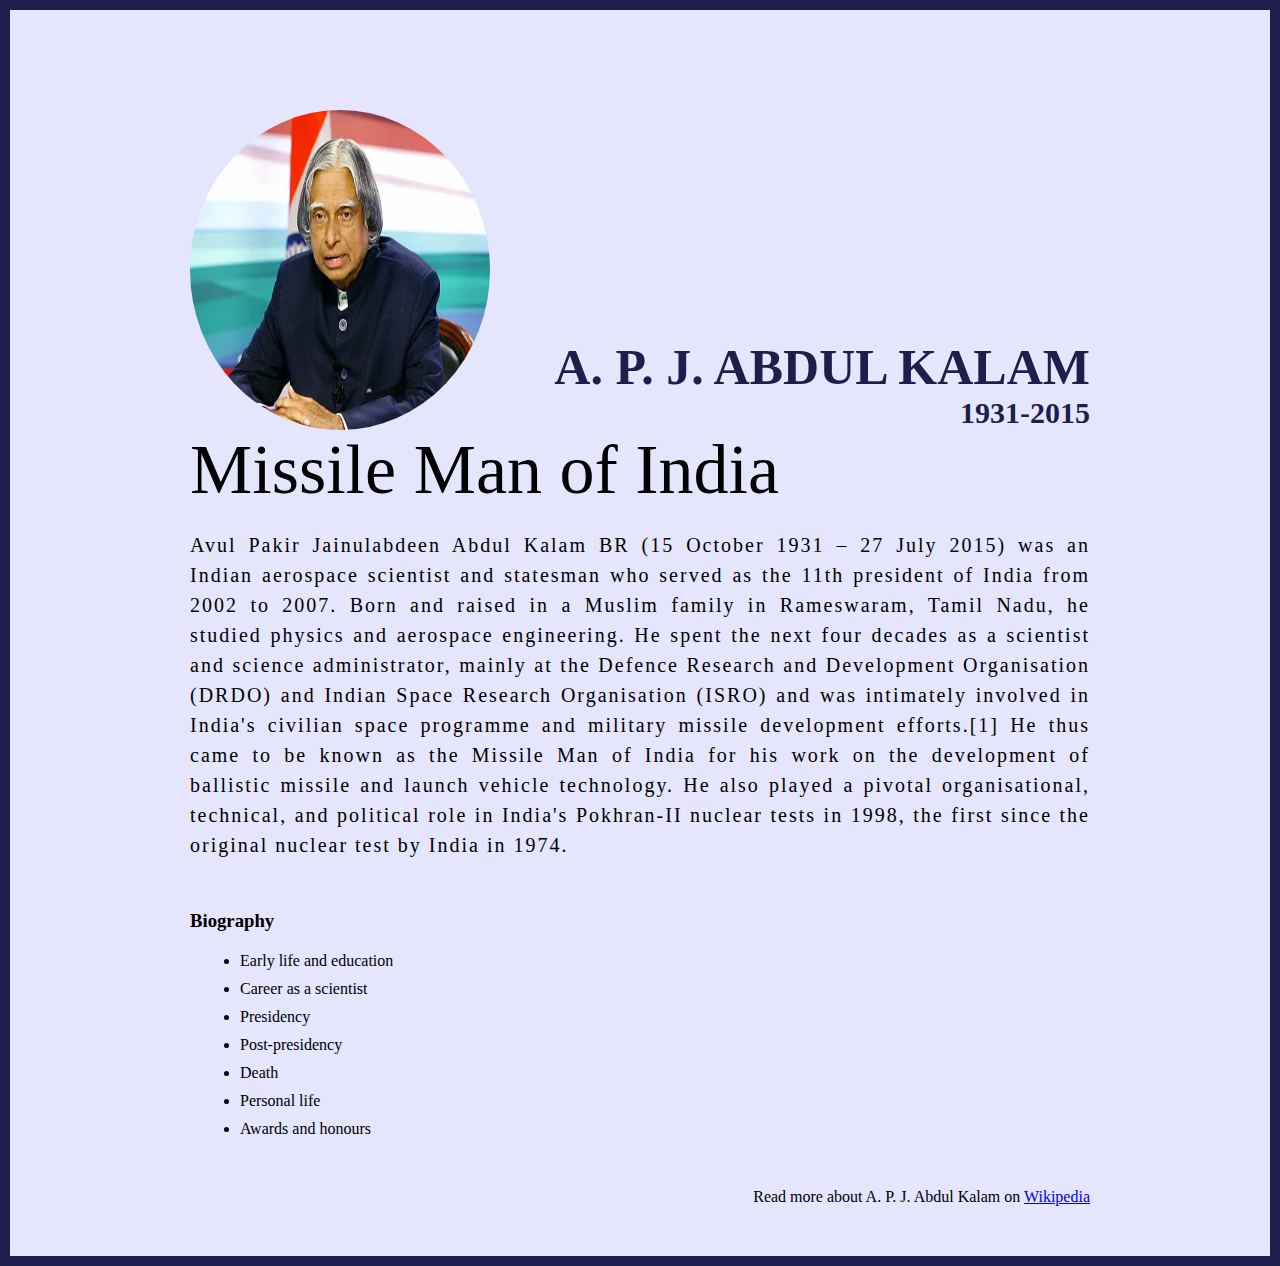
<file: Project 1/index.html>
<!DOCTYPE html>
<html lang="en">
<head>
    <meta charset="UTF-8">
    <meta name="viewport" content="width=device-width, initial-scale=1.0">
    <title>Tribute Website</title>
    <link rel="stylesheet" href="style.css">
</head>
<body>
    <div class="container">
        <div class="content">
            <section class="top-section">
                <div class="image-container">
                    <img src="APJ.webp" alt="A.P.J.Abdul Kalam">
                </div>
                <div>
                    <h1>A. P. J. Abdul Kalam</h1>
                    <h4>1931-2015</h4>
                </div>
            </section>
            <section class="about-section">
                <h2>Missile Man of India</h2>
                <p>Avul Pakir Jainulabdeen Abdul Kalam BR (15 October 1931 – 27 July 2015) was an Indian 
                    aerospace scientist and statesman who served as the 11th president of India from 2002 to 
                    2007. Born and raised in a Muslim family in Rameswaram, Tamil Nadu, he studied physics and 
                    aerospace engineering. He spent the next four decades as a scientist and science administrator, 
                    mainly at the Defence Research and Development Organisation (DRDO) and Indian Space Research
                    Organisation (ISRO) and was intimately involved in India's civilian space programme and 
                    military missile development efforts.[1] He thus came to be known as the Missile Man of India
                    for his work on the development of ballistic missile and launch vehicle technology. He also 
                    played a pivotal organisational, technical, and political role in India's Pokhran-II nuclear 
                    tests in 1998, the first since the original nuclear test by India in 1974.</p>
            </section>
            <section class="biography-section">
                <h3>Biography</h3>
                <ul>
                    <li>Early life and education</li>
                    <li>Career as a scientist</li>
                    <li>Presidency</li>
                    <li>Post-presidency</li>
                    <li>Death</li>
                    <li>Personal life</li>
                    <li>Awards and honours</li>
                </ul>
            </section>
            <footer>
                <p>Read more about A. P. J. Abdul Kalam on <a href="https://en.wikipedia.org/wiki/A._P._J._Abdul_Kalam">Wikipedia</a></p>
            </footer>
        </div>
    </div>
</body>
</html>
</file>
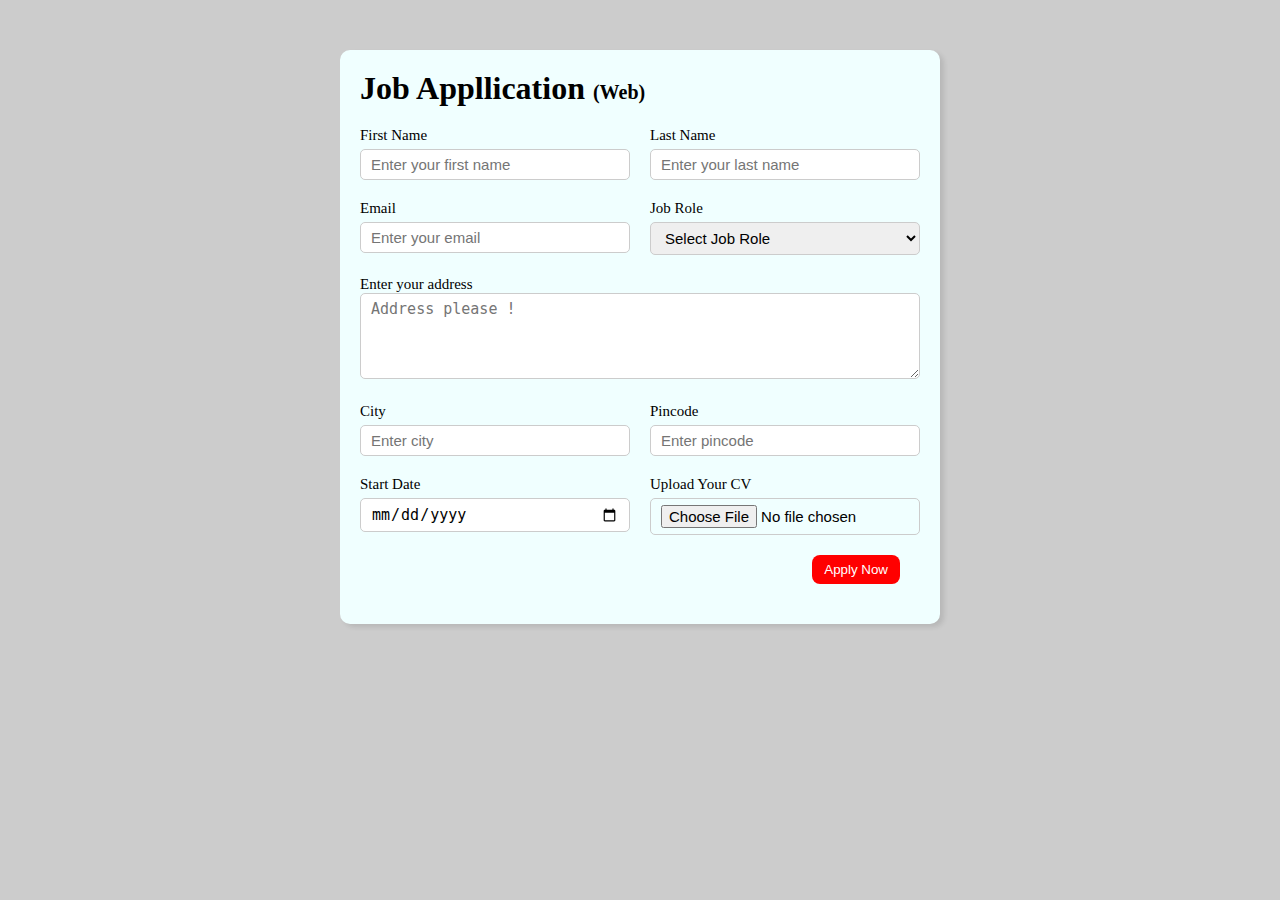
<file: Project 2/index.html>
<!DOCTYPE html>
<html lang="en">
<head>
    <meta charset="UTF-8">
    <meta name="viewport" content="width=device-width, initial-scale=1.0">
    <title>Job Application Form</title>
    <link rel="stylesheet" href="style.css">
</head>
<body>
    <div class="container">
        <div class="apply_box">
            <h1>Job Appllication
                <span class="title_small">(Web)</span>
            </h1>

            <form >
                <div class="form_container">
                    <div class="form_control">
                        <label for="firstname">First Name</label>
                        <input type="text" name="firstname" id="firstname" placeholder="Enter your first name">
                    </div> 
                    <div class="form_control">
                        <label for="lastname">Last Name</label>
                        <input type="text" name="lastname" id="lastname" placeholder="Enter your last name">
                    </div>
                    <div class="form_control">
                        <label for="email">Email</label>
                        <input type="email" name="email" id="email" placeholder="Enter your email">
                    </div>
                    <div class="form_control">
                        <label for="jobrole">Job Role</label>
                        <select>
                            <option value="">Select Job Role</option>
                            <option value="frontend">Frontend</option>
                            <option value="backend">Backend</option>
                            <option value="fullstack">Fullstack Developer</option>
                            <option value="java">Java Developer</option>
                            <option value="ux/ui">UX/UI Designer</option>
                        </select>
                    </div>
                    <div class="textarea_control">
                        <label for="address">Enter your address</label>
                        <textarea name="address" id="address" placeholder="Address please !" rows="4" cols="50"></textarea>
                    </div>
                    <div class="form_control">
                        <label for="city">City</label>
                        <input type="text" name="city" id="city" placeholder="Enter city">
                    </div>
                    <div class="form_control">
                        <label for=" pincode">Pincode</label>
                        <input type="text" name="pincode" id="pincode" placeholder="Enter pincode">
                    </div>
                    <div class="form_control">
                        <label for="startdate">Start Date</label>
                        <input type="date" name="startdate" id="startdate">
                    </div>
                    <div class="form_control">
                        <label for="uploaccv">Upload Your CV</label>
                        <input type="file" name="" id="">
                    </div>
                </div>
                <div class="btn_container">
                    <button type="submit">Apply Now</button>   
                </div>
            </form>
        </div>
    </div>
</body>
</html>
</file>
<file: Project 1/style.css>
*{
    margin: 0;
    padding: 0;
    box-sizing: border-box;
}
.container{
    background-color: #e5e5fd;
    min-height: 100vh;
    border: 10px solid #1d1e4c;
}
.content{
    max-width: 900px;
    margin: 0 auto;
}
.top-section{
    margin-top: 100px;
    display: flex;
    justify-content: space-between;
    align-items: flex-end;
}
.top-section, h1{
    font-size: 50px;
    font-weight: bold;
    color: #1d1e4c;
    text-transform: uppercase;
}
.top-section h4{
    text-align: end;
    font-size: 30px;
}
.image-container{
    border-radius: 50%;
    overflow: hidden;
}
.image-container, img{
    width: 300px;
    height: 320px;
}
.about-section h2{
    font-size: 70px;
    font-weight: 400;
    margin-bottom: 20px;
}
.about-section p{
    font-size: 20px;
    line-height: 30px;
    letter-spacing: 2px;
    text-align: justify;
}
.biography-section{
    margin: 50px 0;
}
.biography-section h3{
    margin-bottom: 20px;
}
.biography-section ul{
    margin-left: 50px;
}
.biography-section li{
    margin-bottom: 10px;
}
footer{
    margin: 50px 0;
}
footer p{
    text-align: end;
}
</file>
<file: Project 2/style.css>
*{
    margin: 0;
    padding: 0;
    box-sizing: border-box;
}
body{
    background-color: #ccc;
}
.container{
    max-width: 900px;
    margin: 0 auto;
}
.apply_box{
    max-width: 600px;
    padding: 20px;
    background-color: azure;
    margin: 0 auto;
    margin-top: 50px; 
    box-shadow: 4px 3px 5px rgba(1 , 1, 1, .1);
    border-radius: 10px;
}
.title_small{
    font-size: 20px;
}
.form_container{
    margin-top: 20px;
    display: grid;
    grid-template-columns: repeat(auto-fit, minmax(200px, 1fr));
    gap: 20px;
}
.form_control{
    display: flex;
    flex-direction: column;
}
label{
    font-size: 15px;
    margin-bottom: 5px;
}
input, select, textarea{
    padding: 6px 10px;
    border: 1px solid #ccc;
    border-radius: 5px;
    font-size: 15px;
}
input:focus{
    outline-color: black;
}
.btn_container{
    display: flex;
    justify-content: end;
    margin: 20px;
}
button{
    background-color: red;
    border: transparent solid 2px;
    padding: 5px 10px;
    color: white;
    border-radius: 8px;
    transition: .3s ease-in;
}
button:hover{
    background-color: #ccc;
    border: 2px solid black;
    color: black;
    transition: .3s ease-out;
    cursor: pointer;
}
.textarea_control{
    grid-column: 1 / span 2;
}
.textarea_control textarea{
    width: 100%;
}
@media (max-width:460px){
    .textarea_control{
        grid-column: 1 / span 1;
    }  
};
</file>
